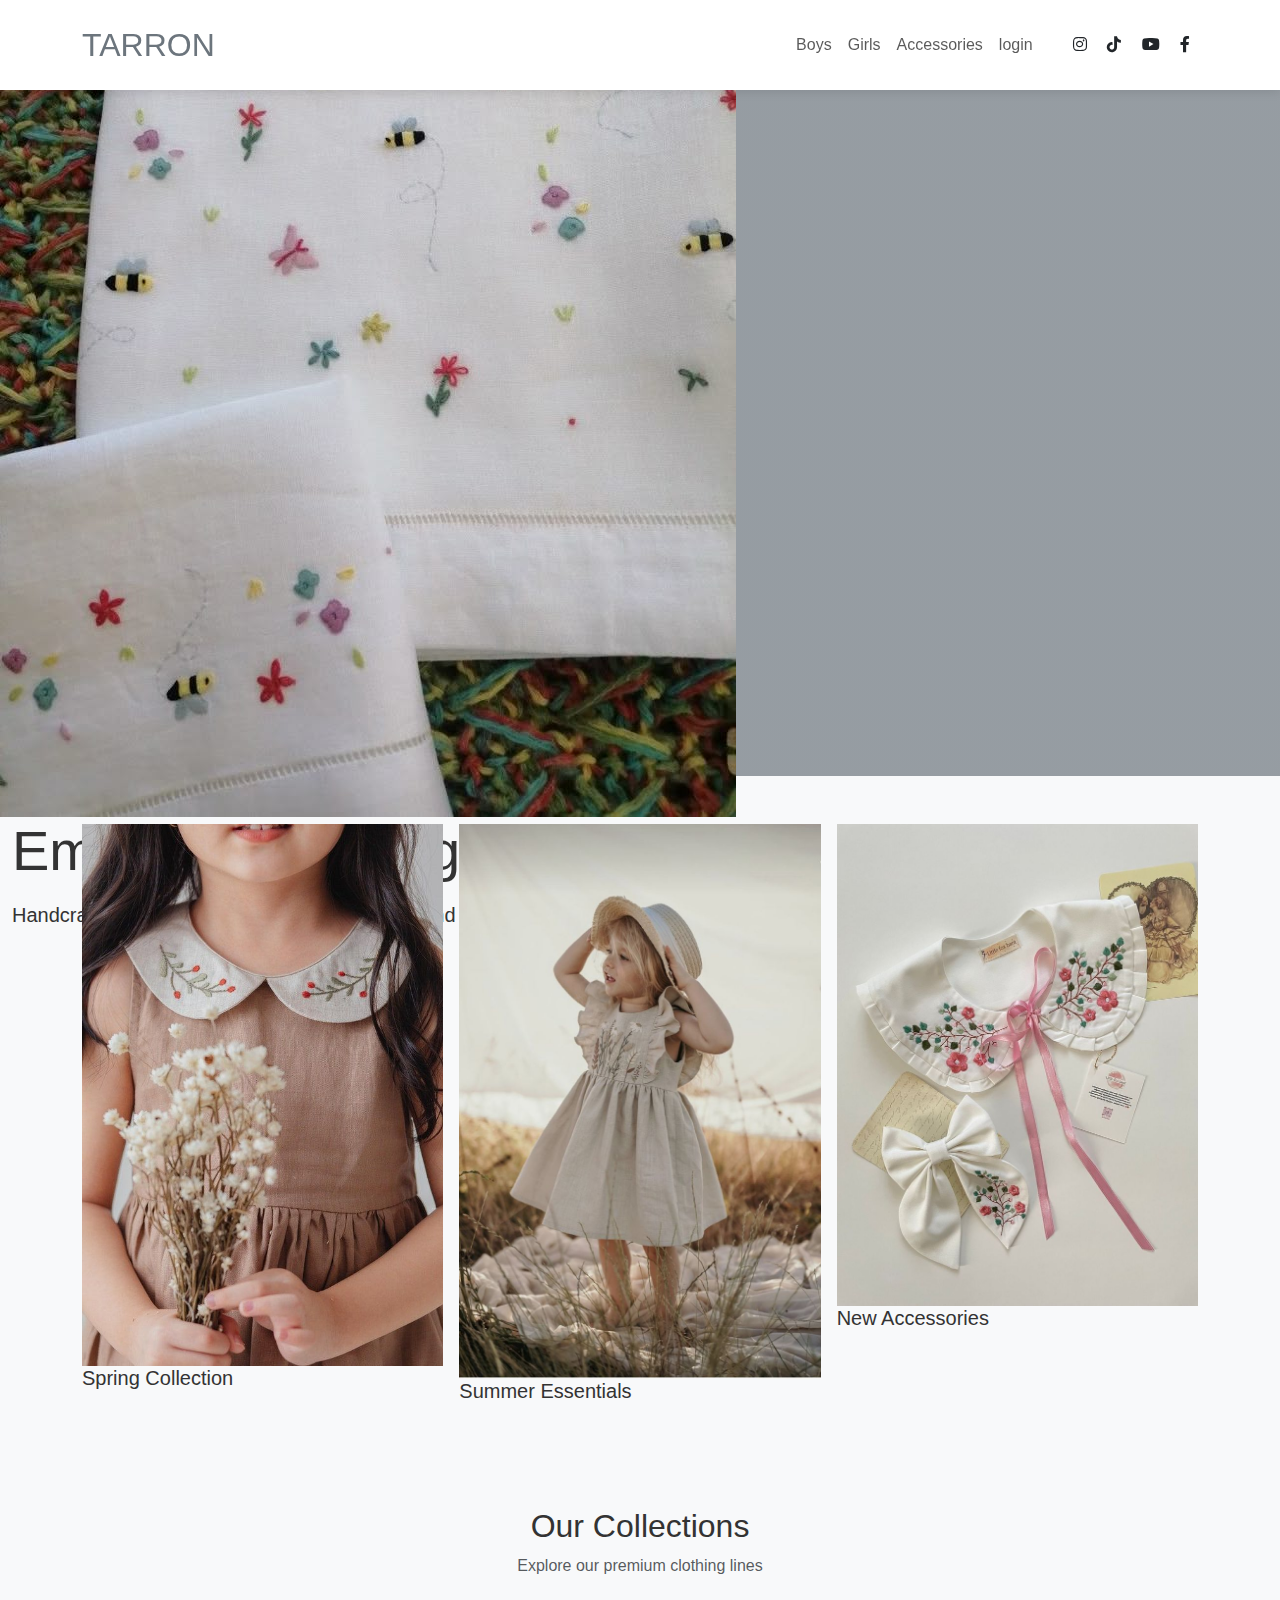
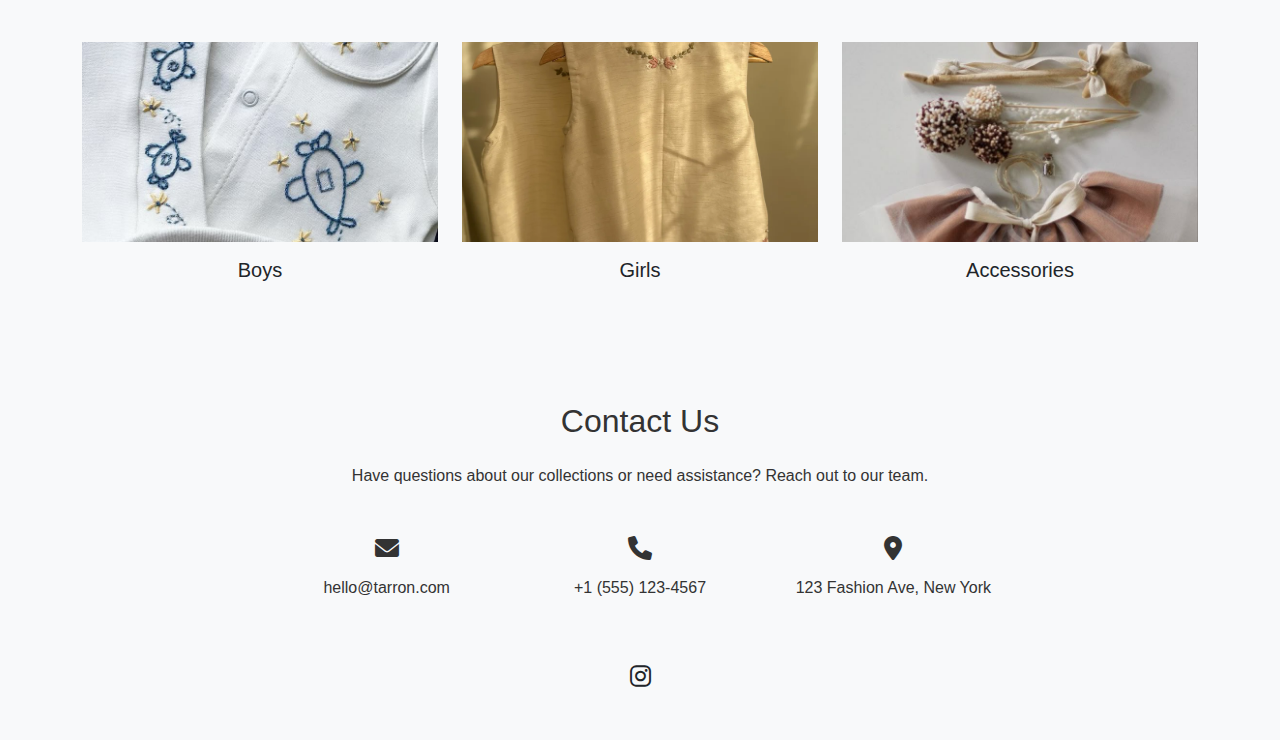
<file: index.html>
<!DOCTYPE html>
<html lang="en">
<head>
    <meta charset="UTF-8">
    <meta name="viewport" content="width=device-width, initial-scale=1.0">
    <title>Tarron | Premium Clothing Brand</title>
    <!-- Bootstrap CSS -->
    <link href="https://cdn.jsdelivr.net/npm/bootstrap@5.3.0/dist/css/bootstrap.min.css" rel="stylesheet">
    <!-- Font Awesome -->
    <link rel="stylesheet" href="https://cdnjs.cloudflare.com/ajax/libs/font-awesome/6.0.0/css/all.min.css">
    <!-- Custom CSS -->
    <link rel="stylesheet" href="style.css">
</head>
<body>
    <!-- Navigation -->
    <nav class="navbar navbar-expand-lg navbar-light bg-white fixed-top py-3">
        <div class="container">
            <a class="navbar-brand fs-2 fw-light" href="index.html">TARRON</a>
            <button class="navbar-toggler" type="button" data-bs-toggle="collapse" data-bs-target="#navbarNav">
                <span class="navbar-toggler-icon"></span>
            </button>
            <div class="collapse navbar-collapse" id="navbarNav">
                <ul class="navbar-nav ms-auto">
                    <li class="nav-item"><a class="nav-link" href="boys.html">Boys</a></li>
                    <li class="nav-item"><a class="nav-link" href="girls.html">Girls</a></li>
                    <li class="nav-item"><a class="nav-link" href="accessories.html">Accessories</a></li>
                    <li class="nav-item"><a class="nav-link" href="login.html">login</a></li>
                </ul>
                <div class="social-icons ms-lg-4 mt-3 mt-lg-0">
                    <a href="#" class="text-dark mx-2"><i class="fab fa-instagram"></i></a>
                    <a href="#" class="text-dark mx-2"><i class="fab fa-tiktok"></i></a>
                    <a href="#" class="text-dark mx-2"><i class="fab fa-youtube"></i></a>
                    <a href="#" class="text-dark mx-2"><i class="fab fa-facebook-f"></i></a>
                </div>
            </div>
        </div>
    </nav>

    <!-- Hero Section with Image -->
    <section class="hero-section">
        <div class="hero-image-container">
            <img src="hero.jpg" alt="Tarron Clothing Collection" class="img-fluid w-100 hero-image">
            <div class="hero-overlay d-flex align-items-center">
                <div class="container">
                    <div class="hero-text">
                        <h1 class="display-4 fw-light mb-3">Embroidered Elegance</h1>
                        <p class="lead mb-4">Handcrafted clothing with delicate embroidery and soft color palettes</p>
                        <a href="#featured" class="btn btn-outline-light rounded-0 px-4 py-2">Discover More</a>
                    </div>
                </div>
            </div>
        </div>
    </section>

    <!-- Three Images Row -->
    <section id="featured" class="three-images-section py-5">
        <div class="container">
            <div class="row g-3">
                <div class="col-md-4">
                    <div class="image-card">
                        <img src="spring.jpg" alt="Featured Collection 1" class="img-fluid w-100">
                        <div class="image-caption">
                            <h3 class="h5">Spring Collection</h3>
                            <a href="girls.html" class="stretched-link"></a>
                        </div>
                    </div>
                </div>
                <div class="col-md-4">
                    <div class="image-card">
                        <img src="summer.jpg" alt="Featured Collection 2" class="img-fluid w-100">
                        <div class="image-caption">
                            <h3 class="h5">Summer Essentials</h3>
                            <a href="boys.html" class="stretched-link"></a>
                        </div>
                    </div>
                </div>
                <div class="col-md-4">
                    <div class="image-card">
                        <img src="acchero.jpg" alt="Featured Collection 3" class="img-fluid w-100">
                        <div class="image-caption">
                            <h3 class="h5">New Accessories</h3>
                            <a href="accessories.html" class="stretched-link"></a>
                        </div>
                    </div>
                </div>
            </div>
        </div>
    </section>

    <!-- Collections Section -->
    <section class="collections-section py-5 bg-light">
        <div class="container">
            <div class="row">
                <div class="col-12 text-center mb-5">
                    <h2 class="fw-light">Our Collections</h2>
                    <p class="text-muted">Explore our premium clothing lines</p>
                </div>
            </div>
            <div class="row g-4">
                <div class="col-md-4">
                    <a href="boys.html" class="text-decoration-none text-dark">
                        <div class="collection-card">
                            <img src="boy3.jpg" alt="Boys Collection" class="img-fluid w-100">
                            <div class="p-3 text-center">
                                <h3 class="h5">Boys</h3>
                            </div>
                        </div>
                    </a>
                </div>
                <div class="col-md-4">
                    <a href="girls.html" class="text-decoration-none text-dark">
                        <div class="collection-card">
                            <img src="img1.webp" alt="Girls Collection" class="img-fluid w-100">
                            <div class="p-3 text-center">
                                <h3 class="h5">Girls</h3>
                            </div>
                        </div>
                    </a>
                </div>
                <div class="col-md-4">
                    <a href="accessories.html" class="text-decoration-none text-dark">
                        <div class="collection-card">
                            <img src="acc1.jpg" alt="Accessories" class="img-fluid w-100">
                            <div class="p-3 text-center">
                                <h3 class="h5">Accessories</h3>
                            </div>
                        </div>
                    </a>
                </div>
            </div>
        </div>
    </section>

    <!-- Contact Section -->
    <section id="contact" class="py-5">
        <div class="container">
            <div class="row justify-content-center">
                <div class="col-lg-8 text-center">
                    <h2 class="fw-light mb-4">Contact Us</h2>
                    <p class="mb-5">Have questions about our collections or need assistance? Reach out to our team.</p>
                    
                    <div class="row g-4">
                        <div class="col-md-4">
                            <i class="fas fa-envelope fs-4 mb-3"></i>
                            <p>hello@tarron.com</p>
                        </div>
                        <div class="col-md-4">
                            <i class="fas fa-phone fs-4 mb-3"></i>
                            <p>+1 (555) 123-4567</p>
                        </div>
                        <div class="col-md-4">
                            <i class="fas fa-map-marker-alt fs-4 mb-3"></i>
                            <p>123 Fashion Ave, New York</p>
                        </div>
                    </div>
                    
                    <div class="mt-5">
                        <a href="#" class="text-dark mx-3"><i class="fab fa-instagram fs-4"></i></a>
</file>
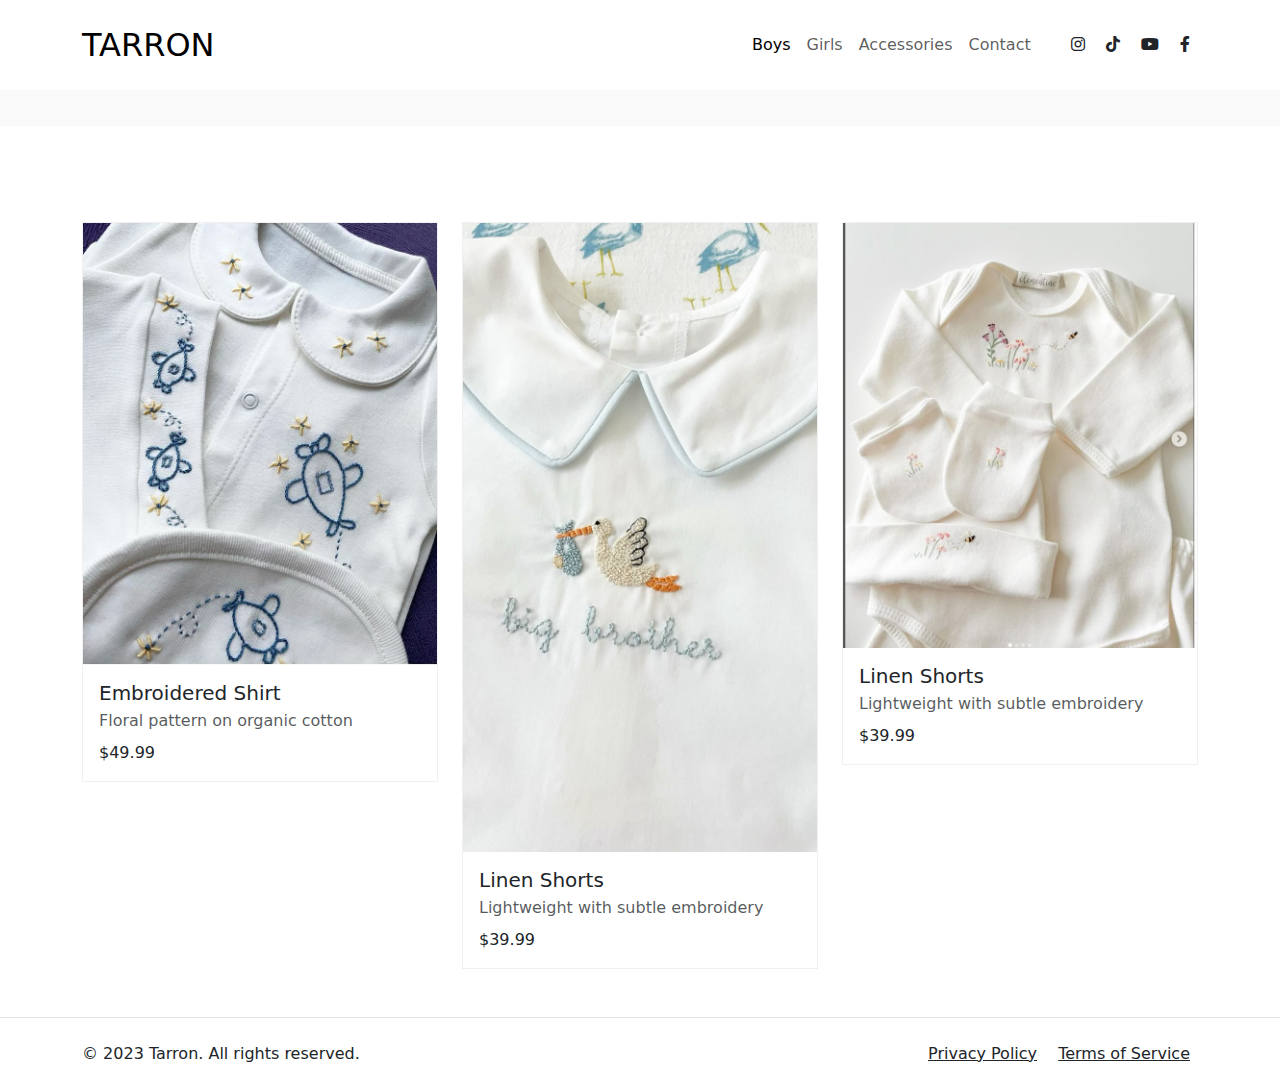
<file: boys.html>
<!DOCTYPE html>
<html lang="en">
<head>
    <meta charset="UTF-8">
    <meta name="viewport" content="width=device-width, initial-scale=1.0">
    <title>Tarron | Boys Collection</title>
    <!-- Bootstrap CSS -->
    <link href="https://cdn.jsdelivr.net/npm/bootstrap@5.3.0/dist/css/bootstrap.min.css" rel="stylesheet">
    <!-- Font Awesome -->
    <link rel="stylesheet" href="https://cdnjs.cloudflare.com/ajax/libs/font-awesome/6.0.0/css/all.min.css">
    <!-- Custom CSS -->
    <link rel="stylesheet" href="boys.css">
</head>
<body>
    <!-- Navigation (same as index.html) -->
    <nav class="navbar navbar-expand-lg navbar-light bg-white fixed-top py-3">
        <div class="container">
            <a class="navbar-brand fs-2 fw-light" href="index.html">TARRON</a>
            <button class="navbar-toggler" type="button" data-bs-toggle="collapse" data-bs-target="#navbarNav">
                <span class="navbar-toggler-icon"></span>
            </button>
            <div class="collapse navbar-collapse" id="navbarNav">
                <ul class="navbar-nav ms-auto">
                    <li class="nav-item"><a class="nav-link active" href="boys.html">Boys</a></li>
                    <li class="nav-item"><a class="nav-link" href="girls.html">Girls</a></li>
                    <li class="nav-item"><a class="nav-link" href="accessories.html">Accessories</a></li>
                    <li class="nav-item"><a class="nav-link" href="#contact">Contact</a></li>
                </ul>
                <div class="social-icons ms-lg-4 mt-3 mt-lg-0">
                    <a href="#" class="text-dark mx-2"><i class="fab fa-instagram"></i></a>
                    <a href="#" class="text-dark mx-2"><i class="fab fa-tiktok"></i></a>
                    <a href="#" class="text-dark mx-2"><i class="fab fa-youtube"></i></a>
                    <a href="#" class="text-dark mx-2"><i class="fab fa-facebook-f"></i></a>
                </div>
            </div>
        </div>
    </nav>

    <!-- Collection Header -->
    <header class="collection-header vh-50 d-flex align-items-end mb-5">
        <div class="container">
            <h1 class="display-5 fw-light">Boys Collection</h1>
        </div>
    </header>

    <!-- Products Grid -->
    <section class="py-5">
        <div class="container">
            <div class="row g-4">
                <!-- Product 1 -->
                <div class="col-md-6 col-lg-4">
                    <div class="product-card">
                        <img src="boy3.jpg" alt="Product Name" class="img-fluid w-100">
                        <div class="p-3">
                            <h3 class="h5 mb-1">Embroidered Shirt</h3>
                            <p class="text-muted mb-2">Floral pattern on organic cotton</p>
                            <p class="mb-0">$49.99</p>
                        </div>
                    </div>
                </div>
                
                <!-- Product 2 -->
                <div class="col-md-6 col-lg-4">
                    <div class="product-card">
                        <img src="boy1.jpg" alt="Product Name" class="img-fluid w-100">
                        <div class="p-3">
                            <h3 class="h5 mb-1">Linen Shorts</h3>
                            <p class="text-muted mb-2">Lightweight with subtle embroidery</p>
                            <p class="mb-0">$39.99</p>
                        </div>
                    </div>
                </div>
                
                <!-- Add more products as needed -->
                 <div class="col-md-6 col-lg-4">
                    <div class="product-card">
                        <img src="boy2.jpg" alt="Product Name" class="img-fluid w-100">
                        <div class="p-3">
                            <h3 class="h5 mb-1">Linen Shorts</h3>
                            <p class="text-muted mb-2">Lightweight with subtle embroidery</p>
                            <p class="mb-0">$39.99</p>
                        </div>
                    </div>
            </div>
        </div>
    </section>

    <!-- Footer (same as index.html) -->
    <footer class="py-4 border-top">
        <div class="container">
            <div class="row">
                <div class="col-md-6 text-center text-md-start">
                    <p class="mb-0">&copy; 2023 Tarron. All rights reserved.</p>
                </div>
                <div class="col-md-6 text-center text-md-end">
                    <a href="#" class="text-dark mx-2">Privacy Policy</a>
                    <a href="#" class="text-dark mx-2">Terms of Service</a>
                </div>
            </div>
        </div>
    </footer>

    <!-- Bootstrap JS -->
    <script src="https://cdn.jsdelivr.net/npm/bootstrap@5.3.0/dist/js/bootstrap.bundle.min.js"></script>
</body>
</html>
</file>
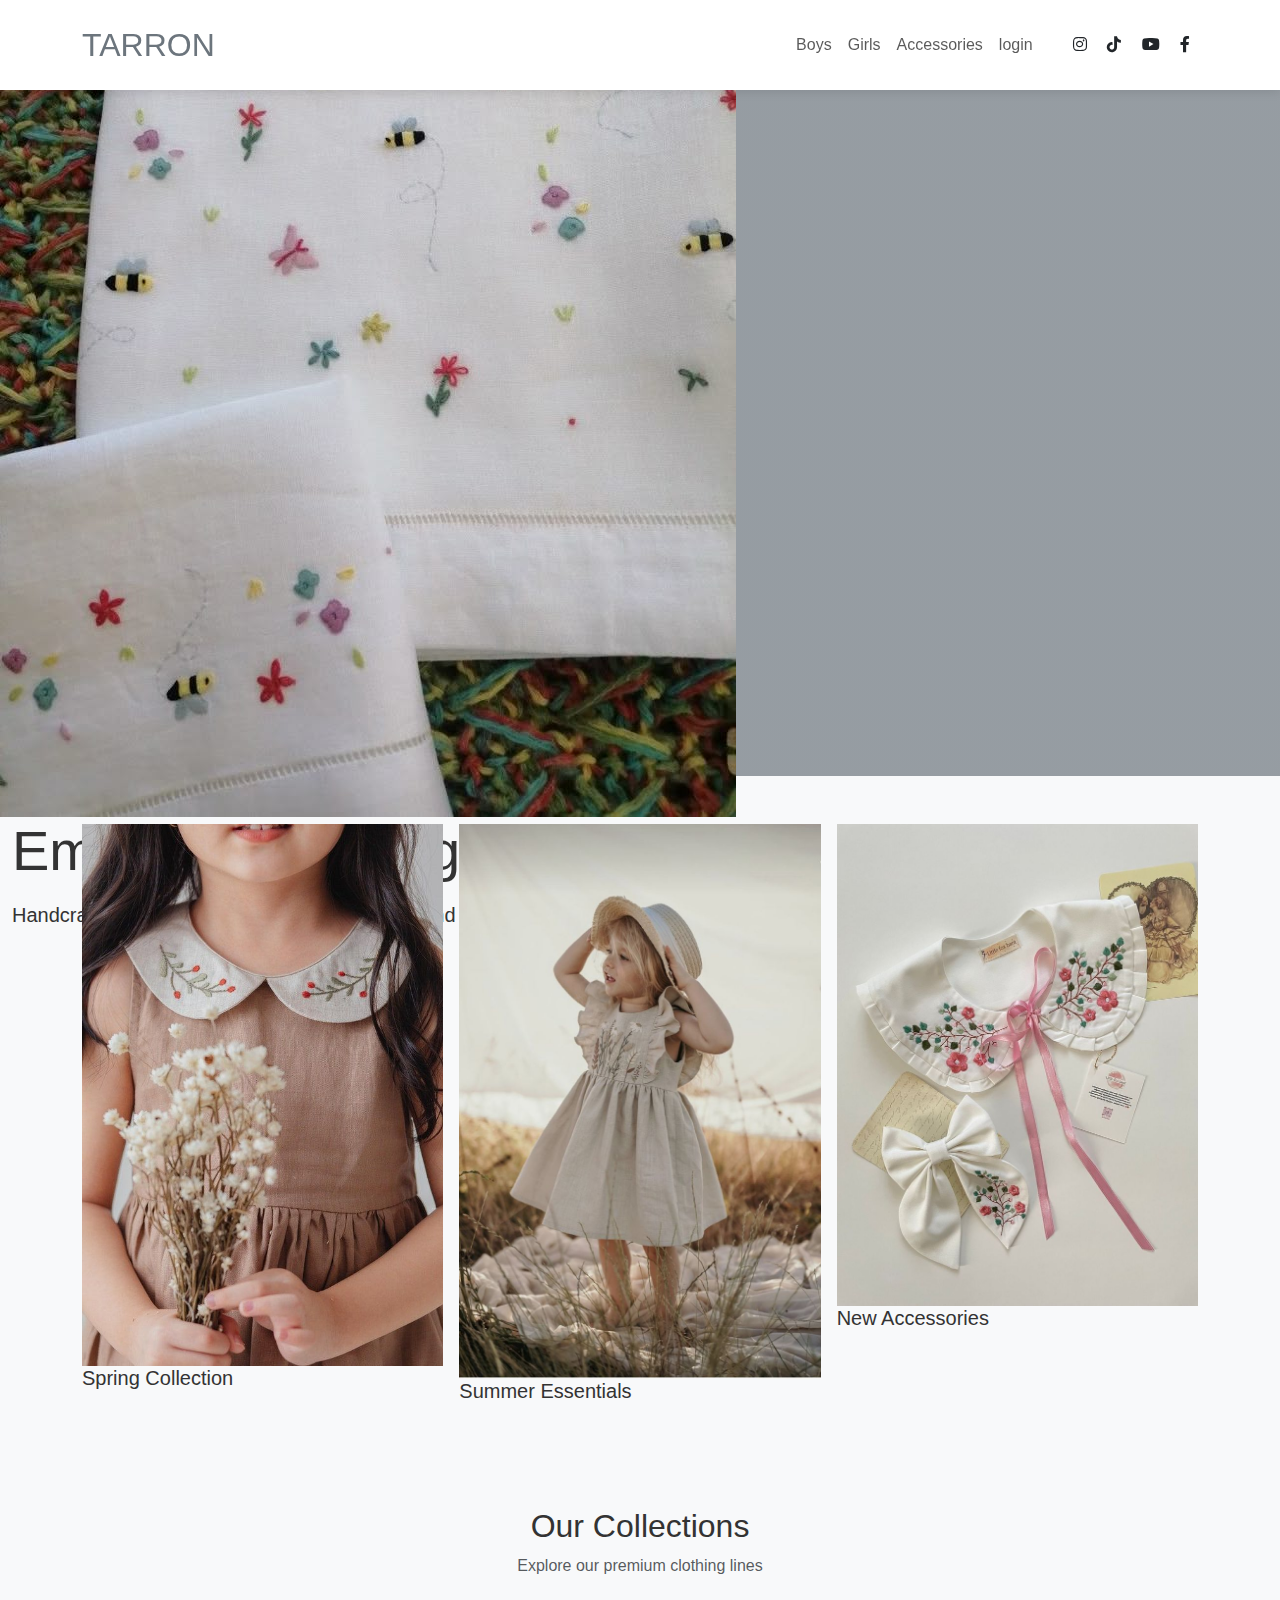
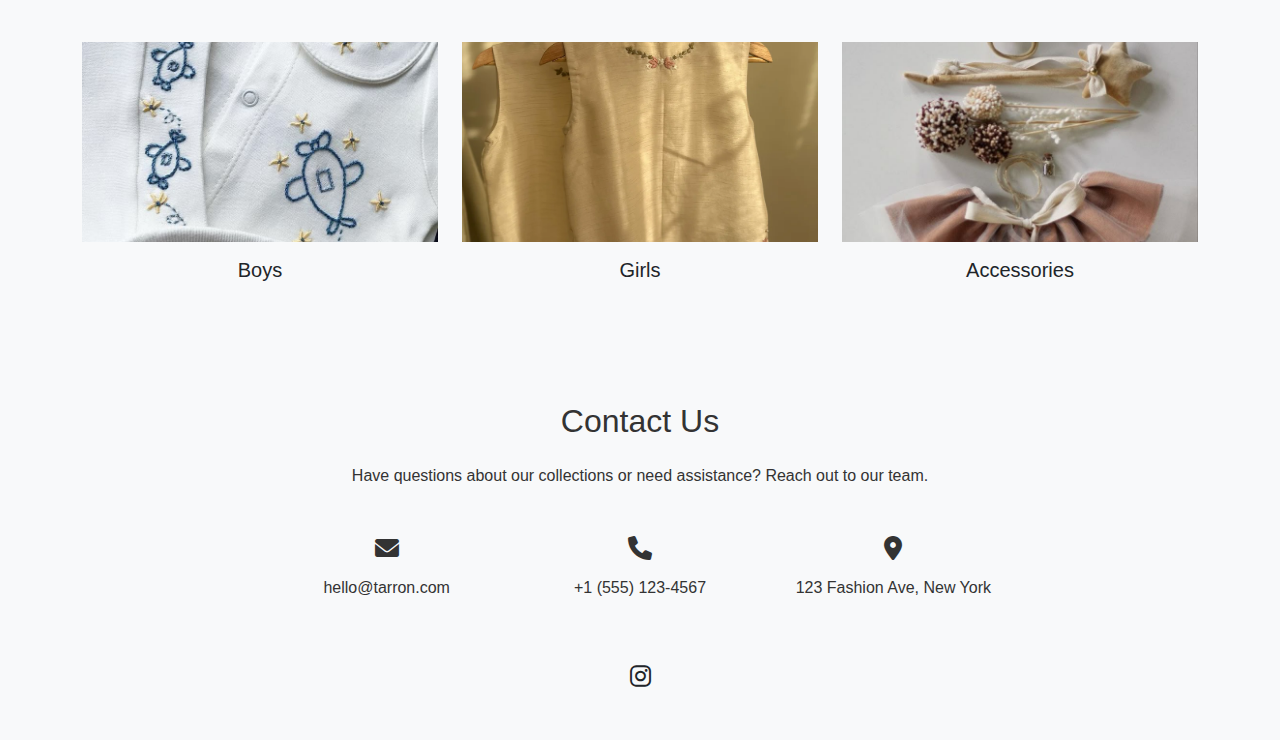
<file: index (2).html>
<!DOCTYPE html>
<html lang="en">
<head>
    <meta charset="UTF-8">
    <meta name="viewport" content="width=device-width, initial-scale=1.0">
    <title>Tarron | Premium Clothing Brand</title>
    <!-- Bootstrap CSS -->
    <link href="https://cdn.jsdelivr.net/npm/bootstrap@5.3.0/dist/css/bootstrap.min.css" rel="stylesheet">
    <!-- Font Awesome -->
    <link rel="stylesheet" href="https://cdnjs.cloudflare.com/ajax/libs/font-awesome/6.0.0/css/all.min.css">
    <!-- Custom CSS -->
    <link rel="stylesheet" href="style.css">
</head>
<body>
    <!-- Navigation -->
    <nav class="navbar navbar-expand-lg navbar-light bg-white fixed-top py-3">
        <div class="container">
            <a class="navbar-brand fs-2 fw-light" href="index.html">TARRON</a>
            <button class="navbar-toggler" type="button" data-bs-toggle="collapse" data-bs-target="#navbarNav">
                <span class="navbar-toggler-icon"></span>
            </button>
            <div class="collapse navbar-collapse" id="navbarNav">
                <ul class="navbar-nav ms-auto">
                    <li class="nav-item"><a class="nav-link" href="boys.html">Boys</a></li>
                    <li class="nav-item"><a class="nav-link" href="girls.html">Girls</a></li>
                    <li class="nav-item"><a class="nav-link" href="accessories.html">Accessories</a></li>
                    <li class="nav-item"><a class="nav-link" href="login.html">login</a></li>
                </ul>
                <div class="social-icons ms-lg-4 mt-3 mt-lg-0">
                    <a href="#" class="text-dark mx-2"><i class="fab fa-instagram"></i></a>
                    <a href="#" class="text-dark mx-2"><i class="fab fa-tiktok"></i></a>
                    <a href="#" class="text-dark mx-2"><i class="fab fa-youtube"></i></a>
                    <a href="#" class="text-dark mx-2"><i class="fab fa-facebook-f"></i></a>
                </div>
            </div>
        </div>
    </nav>

    <!-- Hero Section with Image -->
    <section class="hero-section">
        <div class="hero-image-container">
            <img src="hero.jpg" alt="Tarron Clothing Collection" class="img-fluid w-100 hero-image">
            <div class="hero-overlay d-flex align-items-center">
                <div class="container">
                    <div class="hero-text">
                        <h1 class="display-4 fw-light mb-3">Embroidered Elegance</h1>
                        <p class="lead mb-4">Handcrafted clothing with delicate embroidery and soft color palettes</p>
                        <a href="#featured" class="btn btn-outline-light rounded-0 px-4 py-2">Discover More</a>
                    </div>
                </div>
            </div>
        </div>
    </section>

    <!-- Three Images Row -->
    <section id="featured" class="three-images-section py-5">
        <div class="container">
            <div class="row g-3">
                <div class="col-md-4">
                    <div class="image-card">
                        <img src="spring.jpg" alt="Featured Collection 1" class="img-fluid w-100">
                        <div class="image-caption">
                            <h3 class="h5">Spring Collection</h3>
                            <a href="girls.html" class="stretched-link"></a>
                        </div>
                    </div>
                </div>
                <div class="col-md-4">
                    <div class="image-card">
                        <img src="summer.jpg" alt="Featured Collection 2" class="img-fluid w-100">
                        <div class="image-caption">
                            <h3 class="h5">Summer Essentials</h3>
                            <a href="boys.html" class="stretched-link"></a>
                        </div>
                    </div>
                </div>
                <div class="col-md-4">
                    <div class="image-card">
                        <img src="acchero.jpg" alt="Featured Collection 3" class="img-fluid w-100">
                        <div class="image-caption">
                            <h3 class="h5">New Accessories</h3>
                            <a href="accessories.html" class="stretched-link"></a>
                        </div>
                    </div>
                </div>
            </div>
        </div>
    </section>

    <!-- Collections Section -->
    <section class="collections-section py-5 bg-light">
        <div class="container">
            <div class="row">
                <div class="col-12 text-center mb-5">
                    <h2 class="fw-light">Our Collections</h2>
                    <p class="text-muted">Explore our premium clothing lines</p>
                </div>
            </div>
            <div class="row g-4">
                <div class="col-md-4">
                    <a href="boys.html" class="text-decoration-none text-dark">
                        <div class="collection-card">
                            <img src="boy3.jpg" alt="Boys Collection" class="img-fluid w-100">
                            <div class="p-3 text-center">
                                <h3 class="h5">Boys</h3>
                            </div>
                        </div>
                    </a>
                </div>
                <div class="col-md-4">
                    <a href="girls.html" class="text-decoration-none text-dark">
                        <div class="collection-card">
                            <img src="img1.webp" alt="Girls Collection" class="img-fluid w-100">
                            <div class="p-3 text-center">
                                <h3 class="h5">Girls</h3>
                            </div>
                        </div>
                    </a>
                </div>
                <div class="col-md-4">
                    <a href="accessories.html" class="text-decoration-none text-dark">
                        <div class="collection-card">
                            <img src="acc1.jpg" alt="Accessories" class="img-fluid w-100">
                            <div class="p-3 text-center">
                                <h3 class="h5">Accessories</h3>
                            </div>
                        </div>
                    </a>
                </div>
            </div>
        </div>
    </section>

    <!-- Contact Section -->
    <section id="contact" class="py-5">
        <div class="container">
            <div class="row justify-content-center">
                <div class="col-lg-8 text-center">
                    <h2 class="fw-light mb-4">Contact Us</h2>
                    <p class="mb-5">Have questions about our collections or need assistance? Reach out to our team.</p>
                    
                    <div class="row g-4">
                        <div class="col-md-4">
                            <i class="fas fa-envelope fs-4 mb-3"></i>
                            <p>hello@tarron.com</p>
                        </div>
                        <div class="col-md-4">
                            <i class="fas fa-phone fs-4 mb-3"></i>
                            <p>+1 (555) 123-4567</p>
                        </div>
                        <div class="col-md-4">
                            <i class="fas fa-map-marker-alt fs-4 mb-3"></i>
                            <p>123 Fashion Ave, New York</p>
                        </div>
                    </div>
                    
                    <div class="mt-5">
                        <a href="#" class="text-dark mx-3"><i class="fab fa-instagram fs-4"></i></a>
</file>
<file: style.css>
/* General Styles */
body {
    font-family: 'Segoe UI', Tahoma, Geneva, Verdana, sans-serif;
    padding-top: 56px;
    color: #333;
    background-color: #f8f9fa;
}

h1, h2, h3, h4, h5, h6 {
    font-weight: 600;
}

a {
    text-decoration: none;
}

/* Navbar Styles */
.navbar {
    box-shadow: 0 2px 10px rgba(0, 0, 0, 0.1);
}

.navbar-brand {
    font-weight: 700;
    font-size: 1.5rem;
    color: #6c757d;
}

.nav-link {
    font-weight: 500;
}

/* Hero Section */
.hero-section {
    background: linear-gradient(rgba(108, 117, 125, 0.7), rgba(108, 117, 125, 0.7)), 
                url('https://images.pexels.com/photos/325876/pexels-photo-325876.jpeg');
    background-size: cover;
    background-position: center;
    height: 80vh;
    display: flex;
    align-items: center;
}

/* Services Header */
.services-header {
    background: linear-gradient(rgba(108, 117, 125, 0.7), rgba(108, 117, 125, 0.7)), 
                url('https://images.pexels.com/photos/934070/pexels-photo-934070.jpeg');
    background-size: cover;
    background-position: center;
}

/* Gallery Header */
.gallery-header {
    background: linear-gradient(rgba(108, 117, 125, 0.7), rgba(108, 117, 125, 0.7)), 
                url('https://images.pexels.com/photos/994517/pexels-photo-994517.jpeg');
    background-size: cover;
    background-position: center;
}

/* Contact Header */
.contact-header {
    background: linear-gradient(rgba(108, 117, 125, 0.7), rgba(108, 117, 125, 0.7)), 
                url('https://images.pexels.com/photos/3178818/pexels-photo-3178818.jpeg');
    background-size: cover;
    background-position: center;
}

/* Login Section */
.login-section {
    background: linear-gradient(rgba(248, 249, 250, 0.9), rgba(248, 249, 250, 0.9)), 
                url('https://images.pexels.com/photos/934070/pexels-photo-934070.jpeg');
    background-size: cover;
    background-position: center;
}

/* Register Section */
.register-section {
    background: linear-gradient(rgba(248, 249, 250, 0.9), rgba(248, 249, 250, 0.9)), 
                url('https://images.pexels.com/photos/994517/pexels-photo-994517.jpeg');
    background-size: cover;
    background-position: center;
}

/* Card Styles */
.card {
    border: none;
    border-radius: 10px;
    overflow: hidden;
    transition: transform 0.3s, box-shadow 0.3s;
}

.card:hover {
    transform: translateY(-5px);
    box-shadow: 0 10px 20px rgba(0, 0, 0, 0.1);
}

.product-card img {
    height: 250px;
    object-fit: cover;
}

.service-card {
    border: 1px solid rgba(0, 0, 0, 0.1);
    text-align: center;
    padding: 20px;
}

.service-icon {
    color: #6c757d;
    font-size: 2.5rem;
}

.pricing-card {
    border: 1px solid rgba(0, 0, 0, 0.1);
}

.pricing-card .card-header {
    border-radius: 10px 10px 0 0 !important;
}

.login-card, .register-card {
    border-radius: 15px;
}

/* Gallery Styles */
.gallery-item {
    position: relative;
    overflow: hidden;
    border-radius: 10px;
}

.gallery-item img {
    transition: transform 0.3s;
    width: 100%;
    height: 250px;
    object-fit: cover;
}

.gallery-item:hover img {
    transform: scale(1.05);
}

.gallery-overlay {
    position: absolute;
    top: 0;
    left: 0;
    right: 0;
    bottom: 0;
    background: rgba(108, 117, 125, 0.7);
    opacity: 0;
    transition: opacity 0.3s;
    display: flex;
    align-items: center;
    justify-content: center;
}

.gallery-item:hover .gallery-overlay {
    opacity: 1;
}

.overlay-content {
    text-align: center;
    color: white;
}

/* Collection Cards */
.collection-card img {
    height: 200px;
    object-fit: cover;
    transition: transform 0.3s;
}

.collection-card:hover img {
    transform: scale(1.05);
}

/* Form Styles */
.form-control {
    padding: 10px 15px;
    border-radius: 8px;
    border: 1px solid #ced4da;
}

.form-control:focus {
    box-shadow: 0 0 0 0.25rem rgba(108, 117, 125, 0.25);
    border-color: #6c757d;
}

.btn {
    padding: 10px 20px;
    border-radius: 8px;
    font-weight: 500;
    transition: all 0.3s;
}

.btn-primary {
    background-color: #6c757d;
    border-color: #6c757d;
}

.btn-primary:hover {
    background-color: #5a6268;
    border-color: #545b62;
}

.btn-outline-primary {
    color: #6c757d;
    border-color: #6c757d;
}

.btn-outline-primary:hover {
    background-color: #6c757d;
    color: white;
}

/* Contact Info */
.contact-info i {
    margin-top: 5px;
}

/* Responsive Adjustments */
@media (max-width: 768px) {
    .hero-section {
        height: 60vh;
    }
    
    .hero-section h1 {
        font-size: 2.5rem;
    }
    
    .navbar-brand {
        font-size: 1.25rem;
    }
}
</file>
<file: boys.css>
/* Collection Header - used by all collection pages */
.collection-header {
    background-color: #f9f9f9;
    background-image: url('https://via.placeholder.com/2000x800');
    background-size: cover;
    background-position: center;
    padding-bottom: 60px;
}

/* Product Cards - used by all collection pages */
.product-card {
    border: 1px solid #f0f0f0;
    transition: all 0.3s ease;
}

/* You could add specific boys styles like: */
.boys-hero {
    background-color: #e3f2fd; /* Light blue background for boys */
}
</file>
